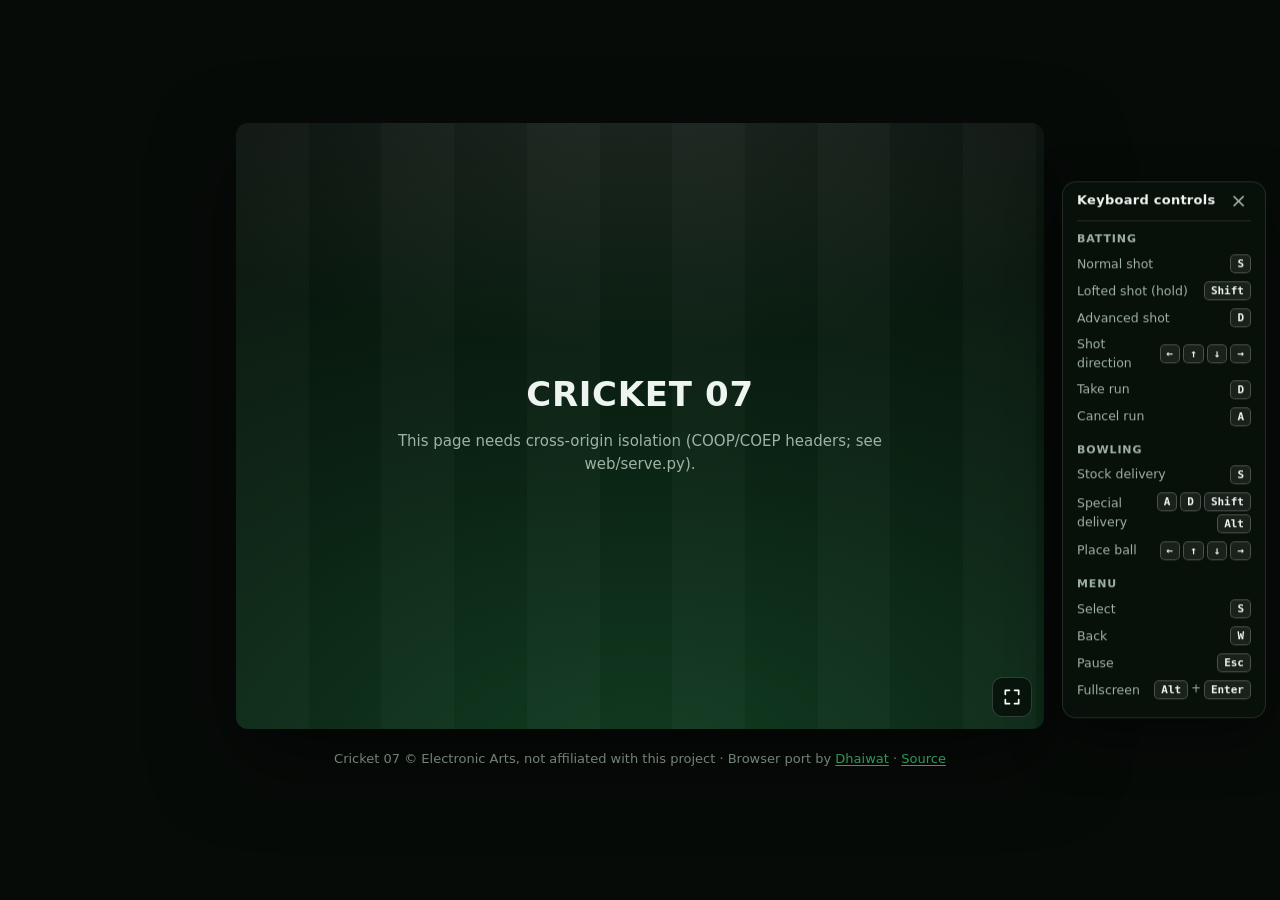
<file: engine/web/index.html>
<!doctype html>
<html lang="en">
<head>
<meta charset="utf-8">
<meta name="viewport" content="width=device-width, initial-scale=1">
<title>Cricket 07</title>
<style>
  :root {
    --bg: #070b08; --fg: #eef4ef; --muted: #9fb3a5; --faint: #6f8576;
    --accent: #34b866; --accent-hi: #45cf79; --ball: #d23a2f;
    --card: rgba(255, 255, 255, .055); --card-hi: rgba(255, 255, 255, .09); --line: rgba(255, 255, 255, .12);
    --field: rgba(0, 0, 0, .28); --radius: 14px;
    color-scheme: dark;
  }
  * { box-sizing: border-box; }
  html, body { margin: 0; height: 100%; background: var(--bg); color: var(--fg);
    font: 15px/1.5 ui-sans-serif, system-ui, -apple-system, "Segoe UI", Roboto, sans-serif; }
  main { min-height: 100%; display: flex; flex-direction: column; align-items: center; justify-content: center;
    gap: 12px; padding: 16px; }
  .credit { color: var(--muted); font-size: 13px; text-align: center; }
  .credit a { color: var(--accent-hi); text-decoration: underline; text-underline-offset: 2px; }
  .credit a:hover { color: var(--fg); }
  /* The 4:3 stage is centred. On viewports wide enough to fit a side-panel reference without crowding
     the stage, 440px is reserved symmetrically (220 each side) so the panel sits in that gap and the
     stage stays centred rather than off-set. On narrow viewports the panel is hidden and the stage uses
     the full width. The .kbd-off body class (set when the player dismisses the panel) frees the space. */
  #stage { position: relative; width: min(100%, calc((100vh - 72px) * 4 / 3)); aspect-ratio: 4 / 3; background: #000;
    border-radius: 12px; overflow: hidden; box-shadow: 0 30px 80px rgba(0, 0, 0, .55); }
  @media (min-width: 1120px) {
    body:not(.kbd-off) #stage { width: min(calc(100% - 440px), calc((100vh - 72px) * 4 / 3)); }
  }
  canvas { width: 100%; height: 100%; display: block; cursor: none; }
  .hidden { display: none !important; }

  /* the launcher: a floodlit pitch behind the menus */
  #panel { position: absolute; inset: 0; overflow: auto; display: grid; place-items: center; padding: 28px;
    background:
      radial-gradient(120% 80% at 50% -10%, rgba(255, 255, 255, .10), transparent 60%),
      repeating-linear-gradient(90deg, rgba(255, 255, 255, .025) 0 9%, transparent 9% 18%),
      radial-gradient(140% 120% at 50% 110%, #123d22 0%, #0b2414 45%, #060d08 100%); }
  .view { width: min(100%, 560px); text-align: center; animation: rise .25s ease-out; }
  @keyframes rise { from { opacity: 0; transform: translateY(6px); } }
  @media (prefers-reduced-motion: reduce) { .view { animation: none; } }

  .brand { margin: 0 auto 10px; font-size: 34px; font-weight: 800; letter-spacing: .02em; text-transform: uppercase; }
  .tagline { margin: 0 0 26px; color: var(--muted); }
  .small { font-size: 13px; color: var(--faint); }
  p { margin: 8px 0; }

  /* home: the two big choices */
  .choices { display: grid; grid-template-columns: 1fr 1fr; gap: 14px; }
  @media (max-width: 520px) { .choices { grid-template-columns: 1fr; } }
  .choice { display: flex; flex-direction: column; align-items: flex-start; gap: 10px; padding: 20px 18px; text-align: left;
    border: 1px solid var(--line); border-radius: var(--radius); background: var(--card); color: var(--fg); font: inherit;
    cursor: pointer; transition: transform .12s ease, background .12s ease, border-color .12s ease; }
  .choice:hover { transform: translateY(-2px); background: var(--card-hi); border-color: rgba(255, 255, 255, .22); }
  .choice:focus-visible, button:focus-visible, input:focus-visible, select:focus-visible { outline: 2px solid var(--accent-hi); outline-offset: 2px; }
  .choice svg { width: 30px; height: 30px; color: var(--accent); }
  .choice b { font-size: 18px; }
  .choice span { color: var(--muted); font-size: 14px; }

  /* buttons and fields */
  button { font: inherit; cursor: pointer; border-radius: 10px; }
  .btn { display: inline-flex; align-items: center; justify-content: center; gap: 8px; padding: 11px 20px; border: 0;
    background: var(--accent); color: #04110a; font-weight: 700; transition: background .12s ease; }
  .btn:hover { background: var(--accent-hi); }
  .btn:disabled { opacity: .45; cursor: default; background: var(--accent); }
  .btn.ghost { background: transparent; color: var(--fg); border: 1px solid var(--line); font-weight: 600; }
  .btn.ghost:hover { background: var(--card-hi); }
  .back { position: absolute; top: 16px; left: 16px; padding: 6px 12px; border: 0; background: transparent; color: var(--muted); }
  .back:hover { color: var(--fg); }
  input, select { font: inherit; color: var(--fg); background: var(--field); border: 1px solid var(--line); border-radius: 10px;
    padding: 10px 12px; min-width: 0; }
  input::placeholder { color: var(--faint); }
  label.field { display: grid; gap: 6px; text-align: left; font-size: 13px; color: var(--muted); }

  .card { padding: 18px; border: 1px solid var(--line); border-radius: var(--radius); background: var(--card); text-align: left; }
  .card h2 { margin: 0 0 4px; font-size: 16px; }
  .stack { display: grid; gap: 14px; }
  .row { display: flex; gap: 10px; }
  .row > input { flex: 1; }
  .or { display: flex; align-items: center; gap: 12px; color: var(--faint); font-size: 13px; }
  .or::before, .or::after { content: ""; flex: 1; height: 1px; background: var(--line); }
  #np-code { text-transform: uppercase; letter-spacing: .15em; font-family: ui-monospace, SFMono-Regular, Menlo, monospace; }
  details { margin-top: 12px; color: var(--muted); font-size: 13px; }
  details summary { cursor: pointer; width: fit-content; }
  details label { display: flex; align-items: center; gap: 10px; margin-top: 10px; }
  details select { flex: 1; padding: 7px 10px; }
  .msg { min-height: 1.5em; color: #f2b8a8; font-size: 14px; }

  /* lobby */
  .code { font: 800 clamp(30px, 6vw, 42px)/1 ui-monospace, SFMono-Regular, Menlo, monospace; letter-spacing: .18em; margin: 6px 0 2px; }
  .players { list-style: none; margin: 0; padding: 0; display: grid; gap: 8px; }
  .players li { display: flex; align-items: center; gap: 12px; padding: 10px 12px; border-radius: 10px; background: var(--field); text-align: left; }
  .players li.empty { color: var(--faint); border: 1px dashed var(--line); background: transparent; }
  .avatar { width: 30px; height: 30px; border-radius: 50%; display: grid; place-items: center; flex: none; font-weight: 700;
    background: #1d5a33; color: #d8f5e2; }
  .players .who { flex: 1; min-width: 0; }
  .players .who b { display: block; overflow: hidden; text-overflow: ellipsis; white-space: nowrap; }
  .players .who small { color: var(--faint); }
  .tag { font-size: 11px; font-weight: 700; letter-spacing: .04em; text-transform: uppercase; padding: 2px 8px; border-radius: 99px;
    background: var(--card-hi); color: var(--muted); }
  .spinner { display: inline-block; width: 12px; height: 12px; border-radius: 50%; border: 2px solid var(--line);
    border-top-color: var(--accent); animation: spin .9s linear infinite; vertical-align: -1px; margin-right: 6px; }
  @keyframes spin { to { transform: rotate(1turn); } }

  /* loading */
  progress { width: min(100%, 320px); height: 8px; margin-top: 14px; appearance: none; border: 0; border-radius: 99px;
    overflow: hidden; background: var(--field); }
  progress::-webkit-progress-bar { background: var(--field); }
  progress::-webkit-progress-value { background: var(--accent); border-radius: 99px; }
  progress::-moz-progress-bar { background: var(--accent); }
  #status { font-variant-numeric: tabular-nums; color: var(--muted); max-width: 52ch; margin-inline: auto; }

  /* fullscreen: the stage fills the screen and the game letterboxes itself inside the canvas */
  #stage:fullscreen { width: 100vw; height: 100vh; aspect-ratio: auto; border-radius: 0; box-shadow: none; }
  #stage:-webkit-full-screen { width: 100vw; height: 100vh; aspect-ratio: auto; border-radius: 0; }
  #fs { position: absolute; right: 12px; bottom: 12px; z-index: 2; width: 40px; height: 40px; display: grid; place-items: center;
    padding: 0; border: 1px solid rgba(255, 255, 255, .18); border-radius: 10px; background: rgba(0, 0, 0, .55); color: #fff;
    backdrop-filter: blur(4px); opacity: 0; transition: opacity .25s ease; }
  #fs svg { width: 20px; height: 20px; }
  #stage.awake #fs, #fs:focus-visible { opacity: 1; }
  #fs:hover { background: rgba(0, 0, 0, .75); }
  #fstip { position: absolute; left: 50%; bottom: 16px; transform: translateX(-50%); z-index: 2; padding: 6px 14px; border-radius: 99px;
    background: rgba(0, 0, 0, .65); color: #fff; font-size: 13px; pointer-events: none; transition: opacity .4s ease; }
  kbd { font: 600 12px ui-monospace, SFMono-Regular, Menlo, monospace; padding: 1px 6px; border-radius: 5px;
    border: 1px solid rgba(255, 255, 255, .25); background: rgba(255, 255, 255, .08); }
  #netstatus { position: absolute; top: 10px; right: 10px; padding: 4px 10px; border-radius: 99px; background: rgba(0, 0, 0, .6);
    color: #fff; font: 12px/1.5 ui-sans-serif, system-ui, sans-serif; pointer-events: none; backdrop-filter: blur(4px); }
  #netstatus.bad { background: rgba(170, 20, 20, .88); }

  /* keyboard cheat sheet: shows beside the stage when the viewport has room, because in-game prompts
     use controller glyphs (triangle/circle/×/square, L1, R1) that keyboard players would otherwise have
     to guess at. Hidden in fullscreen, on narrow viewports and by choice (remembered in localStorage). */
  #kbd { position: fixed; top: 50%; right: 14px; transform: translateY(-50%); z-index: 2;
    width: 204px; max-height: calc(100vh - 24px); overflow: auto;
    padding: 12px 14px 14px; border: 1px solid var(--line); border-radius: var(--radius);
    background: rgba(10, 18, 12, .78); color: var(--fg); font-size: 13px; line-height: 1.45;
    backdrop-filter: blur(6px); -webkit-backdrop-filter: blur(6px);
    box-shadow: 0 20px 50px rgba(0, 0, 0, .5); display: none; }
  @media (min-width: 1120px) {
    body:not(.kbd-off) #stage:not(:fullscreen) ~ #kbd { display: block; }
    body.kbd-off #stage:not(:fullscreen) ~ #kbd-show { display: grid; }
  }
  #kbd .kbd-head { display: flex; justify-content: space-between; align-items: center;
    margin: -4px 0 10px; padding-bottom: 10px; border-bottom: 1px solid var(--line); }
  #kbd .kbd-head b { font-size: 13px; letter-spacing: .02em; }
  #kbd-close { background: transparent; border: 0; color: var(--muted); font-size: 20px; line-height: 1;
    padding: 0 4px; cursor: pointer; border-radius: 6px; }
  #kbd-close:hover { color: var(--fg); background: var(--card-hi); }
  #kbd h3 { font: 600 11px/1.4 ui-sans-serif, system-ui, sans-serif; text-transform: uppercase;
    letter-spacing: .08em; color: var(--muted); margin: 12px 0 4px; }
  #kbd h3:first-of-type { margin-top: 0; }
  #kbd .row { display: grid; grid-template-columns: 1fr auto; gap: 10px; align-items: center;
    padding: 4px 0; }
  #kbd .label { color: var(--muted); font-size: 12.5px; }
  #kbd .keys { display: flex; flex-wrap: wrap; gap: 3px; justify-content: flex-end;
    color: var(--muted); font-size: 11.5px; }
  #kbd kbd { font: 600 11px ui-monospace, SFMono-Regular, Menlo, monospace; padding: 2px 6px;
    border-radius: 5px; border: 1px solid rgba(255, 255, 255, .22); background: rgba(255, 255, 255, .07);
    color: var(--fg); white-space: nowrap; }
  #kbd .note { color: var(--faint); font-size: 11.5px; margin: 4px 0 0; }
  #kbd-show { position: fixed; top: 50%; right: 16px; transform: translateY(-50%); z-index: 2;
    width: 38px; height: 38px; place-items: center; padding: 0;
    background: rgba(10, 18, 12, .78); color: var(--muted); border: 1px solid var(--line);
    border-radius: 10px; backdrop-filter: blur(6px); -webkit-backdrop-filter: blur(6px); display: none; }
  #kbd-show:hover { color: var(--fg); background: rgba(10, 18, 12, .92); }
  #kbd-show svg { width: 18px; height: 18px; }
</style>

</head>
<body>
<main>
  <div id="stage">
    <canvas id="canvas" width="1024" height="768" tabindex="0"></canvas>
    <div id="netstatus" class="hidden"></div>
    <button id="fs" title="Fullscreen (Alt+Enter)" aria-label="Toggle fullscreen">
      <svg viewBox="0 0 24 24" fill="none" stroke="currentColor" stroke-width="2" stroke-linecap="round" stroke-linejoin="round" aria-hidden="true">
        <path id="fs-icon" d="M4 9V4h5M20 9V4h-5M4 15v5h5M20 15v5h-5"/></svg>
    </button>
    <div id="fstip" class="hidden">Press <kbd>Alt</kbd> + <kbd>Enter</kbd> for fullscreen</div>
    <div id="panel">

      <!-- loading: browser checks, the first-visit download, errors -->
      <section id="view-loading" class="view">
        <h1 class="brand">Cricket 07</h1>
        <p id="status">Checking your browser…</p>
        <progress id="progress" class="hidden" max="1" value="0"></progress>
        <div>
          <label id="pick" class="btn hidden" style="margin-top:16px">Choose game folder
            <input id="folder" type="file" webkitdirectory multiple hidden>
          </label>
        </div>
        <p id="help" class="hidden small">Pick your Cricket 07 folder: the one that holds <b>Data</b>, <b>Audio</b> and the game's executable. It is copied
          into this browser's private storage once and never leaves your computer.</p>
      </section>

      <!-- home: solo or online -->
      <section id="view-home" class="view hidden">
        <h1 class="brand">Cricket 07</h1>
        <p class="tagline">Pick how you want to play.</p>
        <div class="choices">
          <button id="play" class="choice">
            <svg viewBox="0 0 24 24" fill="none" stroke="currentColor" stroke-width="1.8" stroke-linecap="round" stroke-linejoin="round" aria-hidden="true">
              <path d="M14.5 3.5l6 6-9.5 9.5-3 .5-3.5-3.5.5-3z"/><path d="M4.5 19.5L3 21"/><circle cx="18.5" cy="18.5" r="2"/></svg>
            <b>Play Solo</b>
            <span>Offline, against the computer or with controllers on this device.</span>
          </button>
          <button id="go-online" class="choice">
            <svg viewBox="0 0 24 24" fill="none" stroke="currentColor" stroke-width="1.8" stroke-linecap="round" stroke-linejoin="round" aria-hidden="true">
              <circle cx="8" cy="8" r="3"/><circle cx="16" cy="8" r="3"/><path d="M2.5 19c.7-3 2.9-5 5.5-5s4.8 2 5.5 5"/><path d="M13.5 14.6c.8-.4 1.6-.6 2.5-.6 2.6 0 4.8 2 5.5 5"/></svg>
            <b>Play Multiplayer</b>
            <span>Online 1v1 with a friend, wherever they are.</span>
          </button>
        </div>
        <p class="small" style="margin-top:22px">Use a controller, or the keyboard: arrows to move, S to select.<br>
          Fullscreen: <kbd>Alt</kbd> + <kbd>Enter</kbd> (<kbd>⌥</kbd> + <kbd>Enter</kbd> on Mac) or the button in the corner.</p>
        <p class="small"><a href="#" id="reset">Use a different game folder</a></p>
      </section>

      <!-- multiplayer: host or join -->
      <section id="view-online" class="view hidden">
        <button class="back" data-go="home">← Back</button>
        <div class="stack">
          <div>
            <h2 style="margin:0;font-size:24px">Play Multiplayer</h2>
            <p class="small" style="margin:4px 0 0">Online 1v1. Each player needs a controller or the keyboard.</p>
          </div>
          <label class="field">Your name
            <input id="np-name" placeholder="Player" maxlength="24" autocomplete="nickname">
          </label>
          <div class="card">
            <h2>Host a game</h2>
            <p class="small" style="margin:0 0 12px">Get a room code to send to your friend.</p>
            <button id="np-host" class="btn" style="width:100%">Create room</button>
            <details>
              <summary>Server location</summary>
              <label>Room server
                <select id="np-region">
                  <option value="auto" selected>Nearest to me</option><option value="weur">Western Europe</option>
                  <option value="eeur">Eastern Europe</option><option value="enam">Eastern North America</option>
                  <option value="wnam">Western North America</option><option value="sam">South America</option>
                  <option value="apac">Asia-Pacific</option><option value="apac-ne">Northeast Asia</option>
                  <option value="apac-se">Southeast Asia</option><option value="oc">Oceania</option>
                </select>
              </label>
              <p class="small" style="margin:8px 0 0">For friends in another country, a server between you is fairest.</p>
            </details>
          </div>
          <div class="or">or</div>
          <div class="card">
            <h2>Join a game</h2>
            <p class="small" style="margin:0 0 12px">Enter the code your friend sent you.</p>
            <div class="row">
              <input id="np-code" placeholder="ROOM CODE" maxlength="12" autocapitalize="characters" autocomplete="off" spellcheck="false">
              <button id="np-join" class="btn ghost">Join</button>
            </div>
          </div>
          <p id="np-msg" class="msg"></p>
        </div>
      </section>

      <!-- lobby: room code, players, start -->
      <section id="view-lobby" class="view hidden">
        <button id="np-leave" class="back">← Leave room</button>
        <div class="stack">
          <div>
            <p class="small" style="margin:0">Room code</p>
            <div class="code" id="np-room"></div>
            <p class="small" style="margin:0"><span id="np-colo"></span></p>
            <button id="np-copy" class="btn ghost" style="margin-top:12px">Copy invite link</button>
            <span id="invite" class="hidden"></span>
          </div>
          <ul class="players" id="np-players"></ul>
          <div id="np-hostctl" class="hidden">
            <button id="np-start" class="btn" style="width:100%">Start match</button>
            <details>
              <summary>Input delay</summary>
              <label>Delay
                <select id="np-delay">
                  <option value="auto" selected>Auto</option><option value="2">2 frames (33 ms)</option>
                  <option value="3">3 frames (50 ms)</option><option value="4">4 frames (67 ms)</option>
                  <option value="5">5 frames (83 ms)</option><option value="6">6 frames (100 ms)</option>
                  <option value="8">8 frames (133 ms)</option><option value="10">10 frames (167 ms)</option>
                  <option value="12">12 frames (200 ms)</option><option value="18">18 frames (300 ms)</option>
                </select>
              </label>
              <p class="small" style="margin:8px 0 0">Auto picks the lowest delay your connection allows. Higher is smoother on a bad link; 2 or 3 frames need a direct connection in the same city or country.</p>
            </details>
          </div>
          <p id="np-wait" class="hidden small"><span class="spinner"></span>Waiting for the host to start.</p>
          <p id="np-lobbymsg" class="msg"></p>
        </div>
      </section>

    </div>
  </div>
  <aside id="kbd" aria-label="Keyboard controls">
    <div class="kbd-head"><b>Keyboard controls</b>
      <button id="kbd-close" type="button" aria-label="Hide keyboard controls" title="Hide">×</button>
    </div>
    <h3>Batting</h3>
    <div class="row"><span class="label">Normal shot</span><div class="keys"><kbd>S</kbd></div></div>
    <div class="row"><span class="label">Lofted shot (hold)</span><div class="keys"><kbd>Shift</kbd></div></div>
    <div class="row"><span class="label">Advanced shot</span><div class="keys"><kbd>D</kbd></div></div>
    <div class="row"><span class="label">Shot direction</span><div class="keys"><kbd>←</kbd><kbd>↑</kbd><kbd>↓</kbd><kbd>→</kbd></div></div>
    <div class="row"><span class="label">Take run</span><div class="keys"><kbd>D</kbd></div></div>
    <div class="row"><span class="label">Cancel run</span><div class="keys"><kbd>A</kbd></div></div>
    <h3>Bowling</h3>
    <div class="row"><span class="label">Stock delivery</span><div class="keys"><kbd>S</kbd></div></div>
    <div class="row"><span class="label">Special delivery</span><div class="keys"><kbd>A</kbd> <kbd>D</kbd> <kbd>Shift</kbd> <kbd>Alt</kbd></div></div>
    <div class="row"><span class="label">Place ball</span><div class="keys"><kbd>←</kbd><kbd>↑</kbd><kbd>↓</kbd><kbd>→</kbd></div></div>
    <h3>Menu</h3>
    <div class="row"><span class="label">Select</span><div class="keys"><kbd>S</kbd></div></div>
    <div class="row"><span class="label">Back</span><div class="keys"><kbd>W</kbd></div></div>
    <div class="row"><span class="label">Pause</span><div class="keys"><kbd>Esc</kbd></div></div>
    <div class="row"><span class="label">Fullscreen</span><div class="keys"><kbd>Alt</kbd>+<kbd>Enter</kbd></div></div>
  </aside>
  <p class="credit">Cricket 07 &copy; Electronic Arts, not affiliated with this project &middot; Browser port by <a href="https://twitter.com/dhaiwat" target="_blank" rel="noopener">Dhaiwat</a> &middot; <a href="https://github.com/Dhaiwat10/cricket07-browser" target="_blank" rel="noopener">Source</a></p>
  <button id="kbd-show" type="button" aria-label="Show keyboard controls" title="Show keyboard controls">
    <svg viewBox="0 0 24 24" fill="none" stroke="currentColor" stroke-width="1.8" stroke-linecap="round" stroke-linejoin="round" aria-hidden="true">
      <rect x="2.5" y="6" width="19" height="12" rx="2"/>
      <path d="M6 10h.01M9 10h.01M12 10h.01M15 10h.01M18 10h.01M7 14h10"/>
    </svg>
  </button>
</main>
<script src="netplay.js"></script>
<script src="loader.js"></script>
</body>
</html>
</file>
